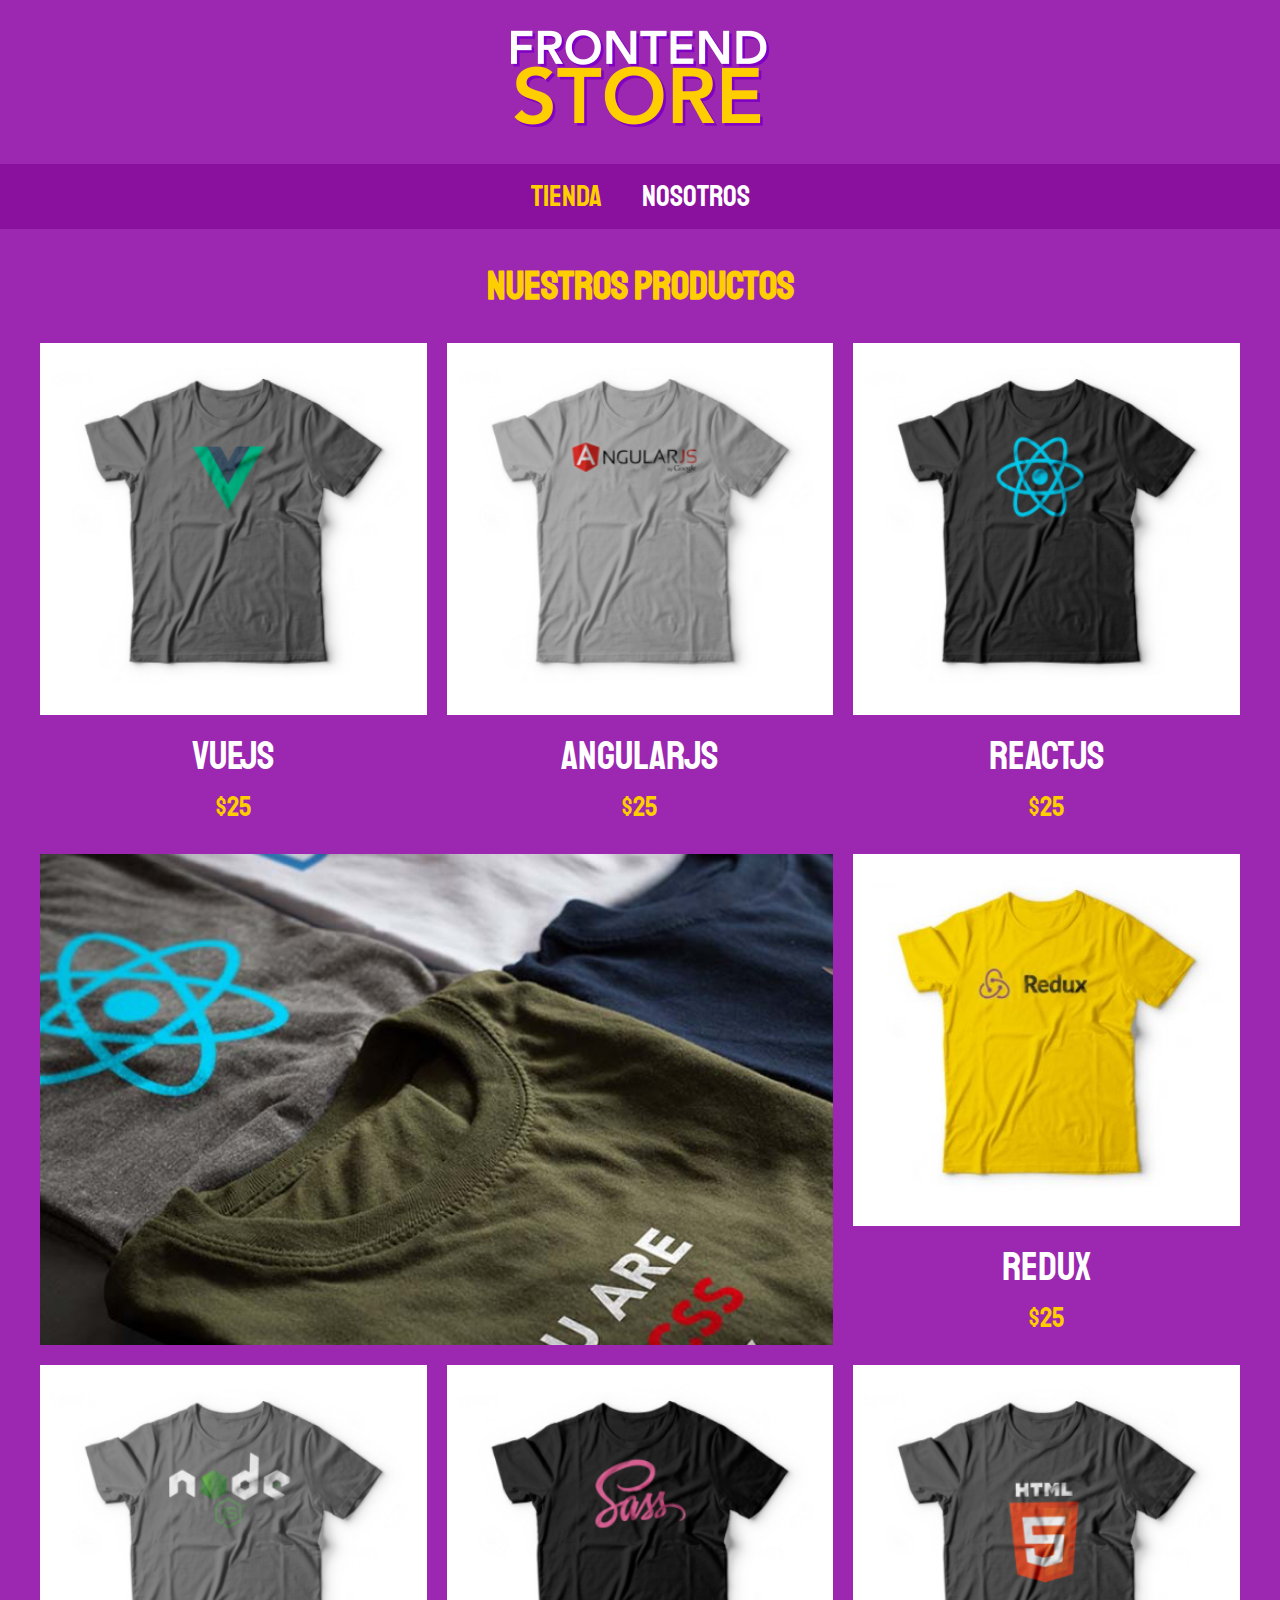
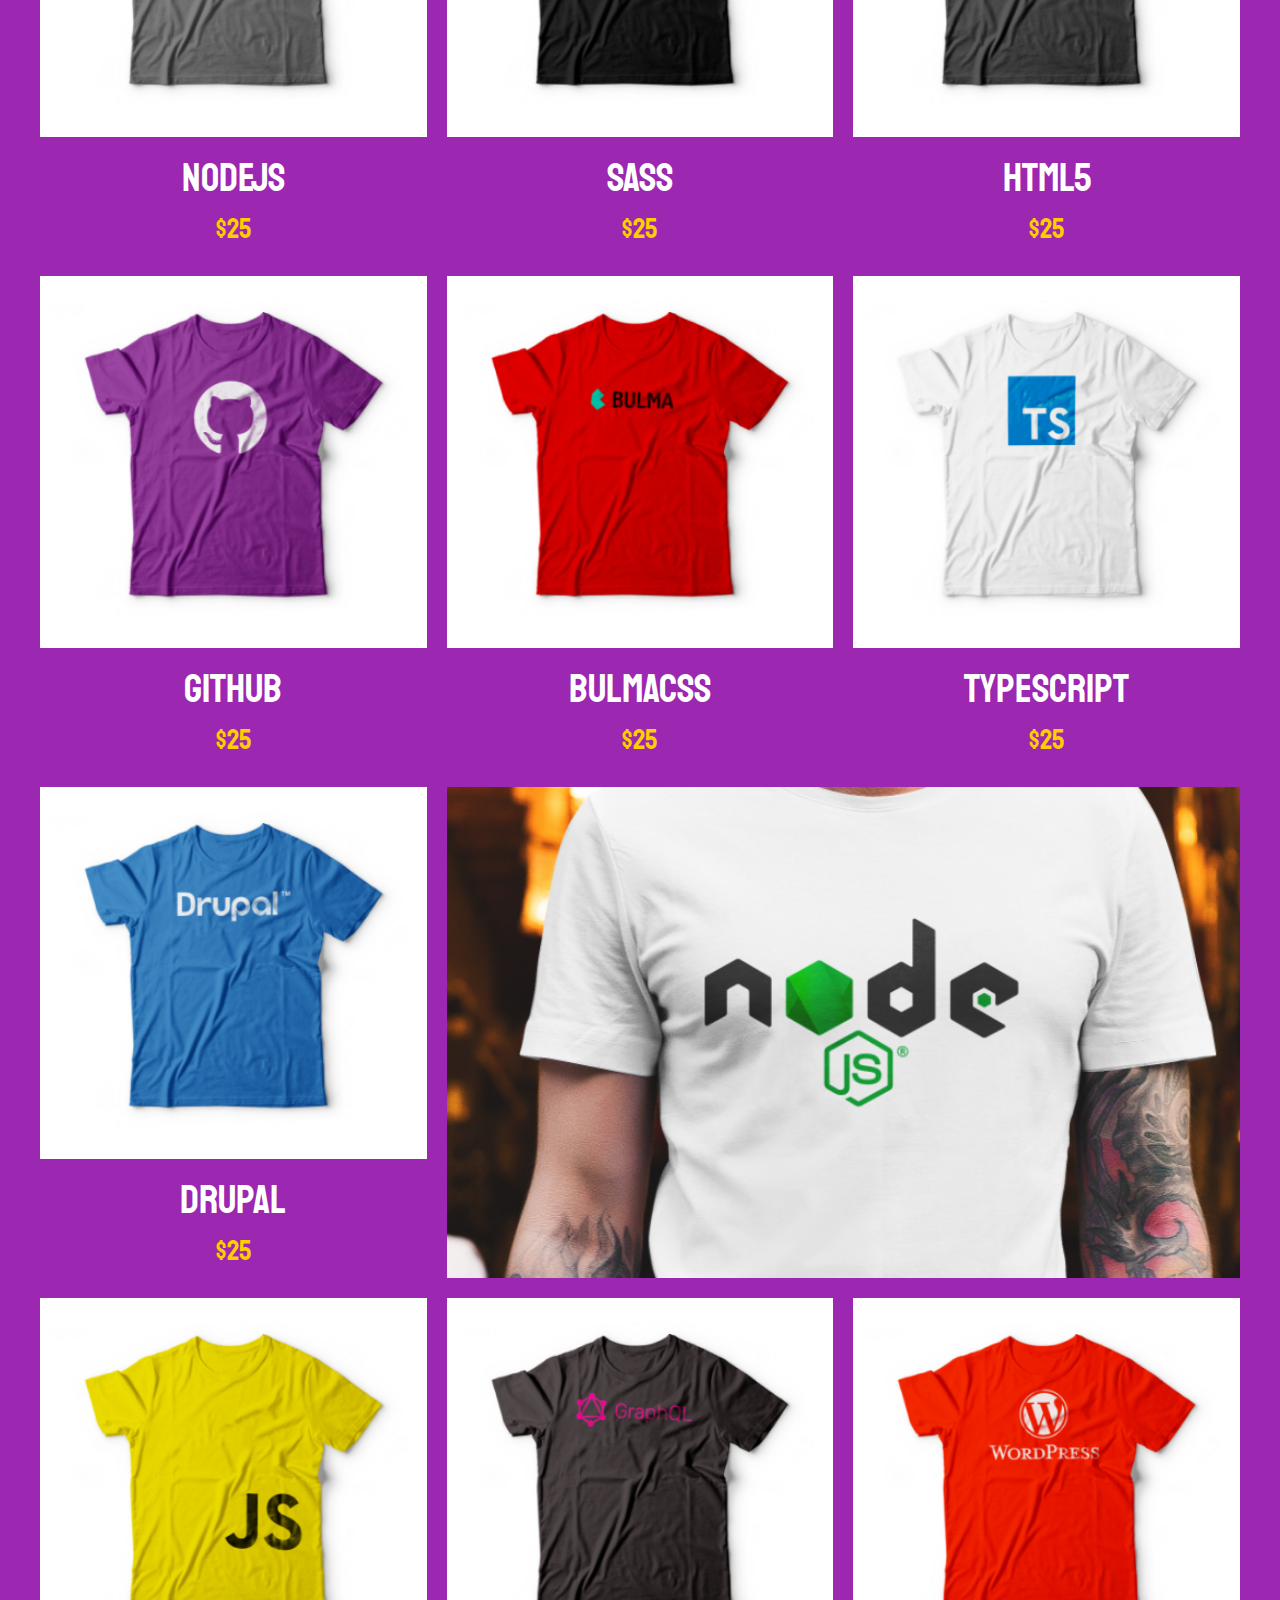
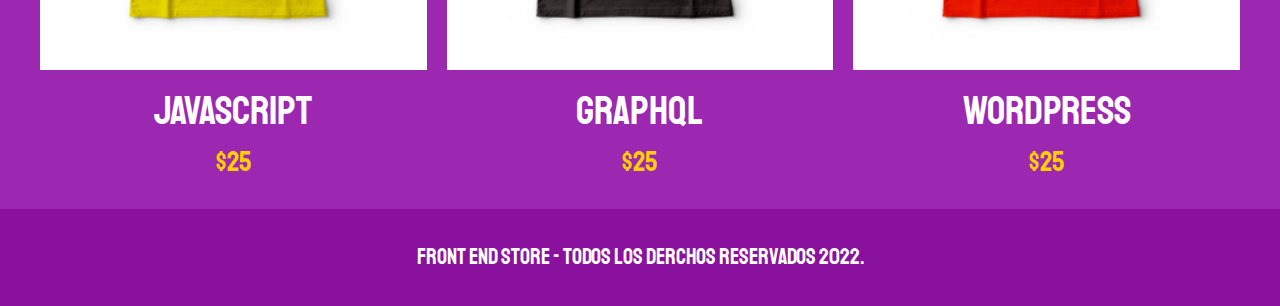
<file: index.html>
<!DOCTYPE html>
<html lang="en">
  <head>
    <meta charset="UTF-8" />
    <meta http-equiv="X-UA-Compatible" content="IE=edge" />
    <meta name="viewport" content="width=device-width, initial-scale=1.0" />
    <title>FrontEnd Store</title>
    <link
      href="https://fonts.googleapis.com/css2?family=Heebo:wght@400;700&family=Staatliches&display=swap"
      rel="stylesheet"
    />
    <link rel="stylesheet" href="css/normalize.css" />
    <link rel="stylesheet" href="css/style.css" />
  </head>
  <body>
    <header class="header">
      <a href="index.html">
        <img class="header__logo" src="img/logo.png" alt="Logotipo" />
      </a>
    </header>

    <nav class="navegacion">
      <a class="navegacion__enlace navegacion__enlace--activo" href="index.html"
        >Tienda</a
      >
      <a class="navegacion__enlace" href="nosotros.html">Nosotros</a>
    </nav>

    <main class="contenedor">
      <h1>Nuestros Productos</h1>

      <div class="grid">
        <div class="prodcuto">
          <a href="producto.html">
            <img class="producto__imagen" src="img/1.jpg" alt="imagen camisa" />
            <div class="producto__informacion">
              <p class="producto__nombre">VueJS</p>
              <p class="producto__precio">$25</p>
            </div>
          </a>
        </div>
        <!--.producto-->
        <div class="prodcuto">
          <a href="producto.html">
            <img class="producto__imagen" src="img/2.jpg" alt="imagen camisa" />
            <div class="producto__informacion">
              <p class="producto__nombre">AngularJS</p>
              <p class="producto__precio">$25</p>
            </div>
          </a>
        </div>
        <!--.producto-->
        <div class="prodcuto">
          <a href="producto.html">
            <img class="producto__imagen" src="img/3.jpg" alt="imagen camisa" />
            <div class="producto__informacion">
              <p class="producto__nombre">ReactJS</p>
              <p class="producto__precio">$25</p>
            </div>
          </a>
        </div>
        <!--.producto-->
        <div class="prodcuto">
          <a href="producto.html">
            <img class="producto__imagen" src="img/4.jpg" alt="imagen camisa" />
            <div class="producto__informacion">
              <p class="producto__nombre">Redux</p>
              <p class="producto__precio">$25</p>
            </div>
          </a>
        </div>
        <!--.producto-->
        <div class="prodcuto">
          <a href="producto.html">
            <img class="producto__imagen" src="img/5.jpg" alt="imagen camisa" />
            <div class="producto__informacion">
              <p class="producto__nombre">NodeJS</p>
              <p class="producto__precio">$25</p>
            </div>
          </a>
        </div>
        <!--.producto-->
        <div class="prodcuto">
          <a href="producto.html">
            <img class="producto__imagen" src="img/6.jpg" alt="imagen camisa" />
            <div class="producto__informacion">
              <p class="producto__nombre">SASS</p>
              <p class="producto__precio">$25</p>
            </div>
          </a>
        </div>
        <!--.producto-->
        <div class="prodcuto">
          <a href="producto.html">
            <img class="producto__imagen" src="img/7.jpg" alt="imagen camisa" />
            <div class="producto__informacion">
              <p class="producto__nombre">HTML5</p>
              <p class="producto__precio">$25</p>
            </div>
          </a>
        </div>
        <!--.producto-->
        <div class="prodcuto">
          <a href="producto.html">
            <img class="producto__imagen" src="img/8.jpg" alt="imagen camisa" />
            <div class="producto__informacion">
              <p class="producto__nombre">Github</p>
              <p class="producto__precio">$25</p>
            </div>
          </a>
        </div>
        <!--.producto-->
        <div class="prodcuto">
          <a href="producto.html">
            <img class="producto__imagen" src="img/9.jpg" alt="imagen camisa" />
            <div class="producto__informacion">
              <p class="producto__nombre">BulmaCSS</p>
              <p class="producto__precio">$25</p>
            </div>
          </a>
        </div>
        <!--.producto-->
        <div class="prodcuto">
          <a href="producto.html">
            <img
              class="producto__imagen"
              src="img/10.jpg"
              alt="imagen camisa"
            />
            <div class="producto__informacion">
              <p class="producto__nombre">TypeScript</p>
              <p class="producto__precio">$25</p>
            </div>
          </a>
        </div>
        <!--.producto-->
        <div class="prodcuto">
          <a href="producto.html">
            <img
              class="producto__imagen"
              src="img/11.jpg"
              alt="imagen camisa"
            />
            <div class="producto__informacion">
              <p class="producto__nombre">Drupal</p>
              <p class="producto__precio">$25</p>
            </div>
          </a>
        </div>
        <!--.producto-->
        <div class="prodcuto">
          <a href="producto.html">
            <img
              class="producto__imagen"
              src="img/12.jpg"
              alt="imagen camisa"
            />
            <div class="producto__informacion">
              <p class="producto__nombre">JavaScript</p>
              <p class="producto__precio">$25</p>
            </div>
          </a>
        </div>
        <!--.producto-->
        <div class="prodcuto">
          <a href="producto.html">
            <img
              class="producto__imagen"
              src="img/13.jpg"
              alt="imagen camisa"
            />
            <div class="producto__informacion">
              <p class="producto__nombre">GraphQL</p>
              <p class="producto__precio">$25</p>
            </div>
          </a>
        </div>
        <!--.producto-->
        <div class="prodcuto">
          <a href="producto.html">
            <img
              class="producto__imagen"
              src="img/14.jpg"
              alt="imagen camisa"
            />
            <div class="producto__informacion">
              <p class="producto__nombre">WordPress</p>
              <p class="producto__precio">$25</p>
            </div>
          </a>
        </div>
        <!--.producto-->

        <div class="grafico grafico--camisas"></div>
        <div class="grafico grafico--node"></div>
      </div>
    </main>

    <footer class="footer">
      <p class="footer__texto">
        Front End Store - Todos los derchos Reservados 2022.
      </p>
    </footer>
  </body>
</html>
</file>
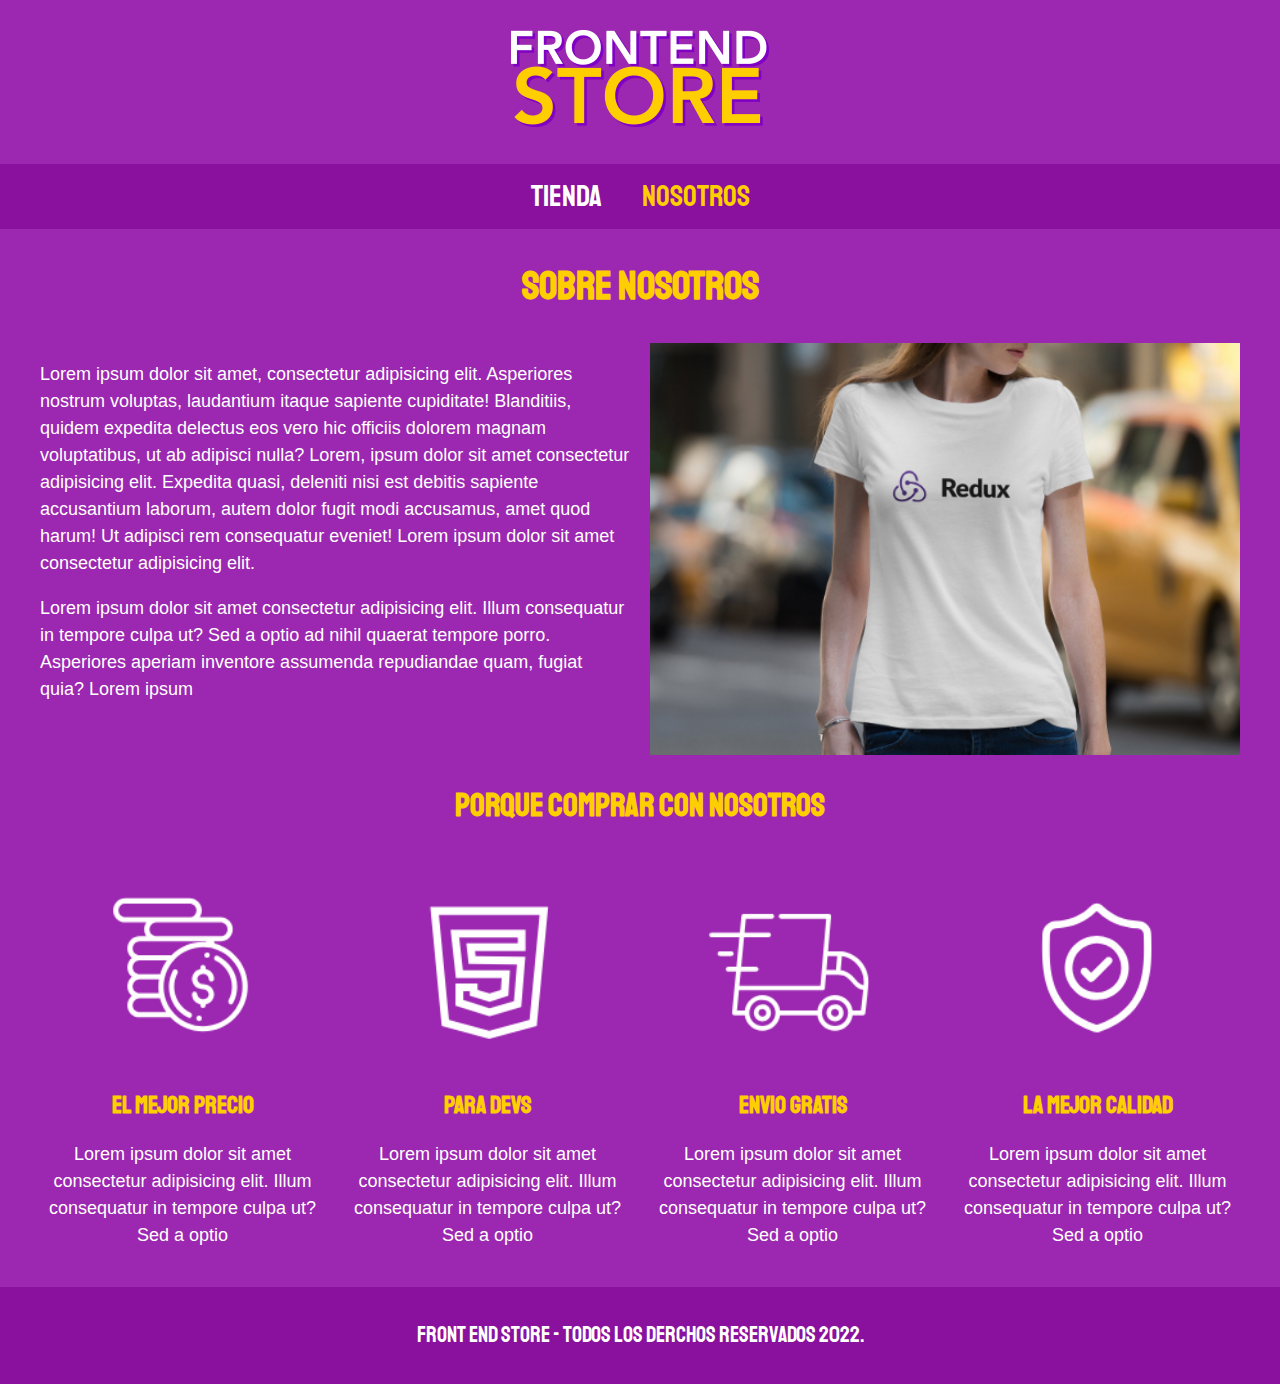
<file: nosotros.html>
<!DOCTYPE html>
<html lang="en">
<head>
    <meta charset="UTF-8">
    <meta http-equiv="X-UA-Compatible" content="IE=edge">
    <meta name="viewport" content="width=device-width, initial-scale=1.0">
    <title>FrontEnd Store</title>
    <link href="https://fonts.googleapis.com/css2?family=Heebo:wght@400;700&family=Staatliches&display=swap" rel="stylesheet">
    <link rel="stylesheet" href="css/normalize.css">
    <link rel="stylesheet" href="css/style.css">
</head>
<body>
    <header class="header">
        <a href="index.html">
            <img class="header__logo" src="img/logo.png" alt="Logotipo">
        </a>
    </header>

    <nav class="navegacion">
        <a class="navegacion__enlace" href="index.html">Tienda</a>
        <a class="navegacion__enlace navegacion__enlace--activo" href="#">Nosotros</a>
    </nav>

    <main class="contenedor">
        <h1>sobre nosotros</h1>
        <div class="nosotros">
            <div class="nosotros__contenido"> 
                <p>Lorem ipsum dolor sit amet, consectetur 
                    adipisicing elit. Asperiores nostrum voluptas, laudantium itaque 
                    sapiente cupiditate! Blanditiis, quidem expedita delectus eos 
                    vero hic officiis dolorem magnam voluptatibus, ut ab adipisci 
                    nulla? Lorem, ipsum dolor sit amet consectetur adipisicing elit. 
                    Expedita quasi, deleniti nisi est debitis sapiente accusantium 
                    laborum, autem dolor fugit modi accusamus, amet quod harum! Ut 
                    adipisci rem consequatur eveniet! Lorem ipsum dolor sit amet 
                    consectetur adipisicing elit.
                </p>  
                <p>Lorem ipsum dolor sit amet consectetur adipisicing elit.
                    Illum consequatur in tempore culpa ut? Sed a optio ad 
                    nihil quaerat tempore porro. Asperiores aperiam inventore 
                    assumenda repudiandae quam, fugiat quia? Lorem ipsum
                </p>
            </div>
            <img class="nosotros__imagen" src="img/nosotros.jpg" alt="camisa redux">
        </div>
    </main>

    <section class="contenedor comprar">
        <h2 class="comprar__titulo">Porque Comprar con Nosotros</h2>

        <div class="bloques">
            <div class="bloque">
                <img class="bloque__imagen" src="img/icono_1.png" alt="porque comprar">
                <h3 class="bloque__titulo">El Mejor Precio</h3>
                <p>Lorem ipsum dolor sit amet consectetur adipisicing elit.
                    Illum consequatur in tempore culpa ut? Sed a optio</p>
            </div> <!--bloque-->

            <div class="bloque">
                <img class="bloque__imagen" src="img/icono_2.png" alt="porque comprar">
                <h3 class="bloque__titulo">Para Devs</h3>
                <p>Lorem ipsum dolor sit amet consectetur adipisicing elit.
                    Illum consequatur in tempore culpa ut? Sed a optio</p>
            </div> <!--bloque-->

            <div class="bloque">
                <img class="bloque__imagen" src="img/icono_3.png" alt="porque comprar">
                <h3 class="bloque__titulo">Envio Gratis</h3>
                <p>Lorem ipsum dolor sit amet consectetur adipisicing elit.
                    Illum consequatur in tempore culpa ut? Sed a optio</p>
            </div> <!--bloque-->

            <div class="bloque">
                <img class="bloque__imagen" src="img/icono_4.png" alt="porque comprar">
                <h3 class="bloque__titulo">La mejor Calidad</h3>
                <p>Lorem ipsum dolor sit amet consectetur adipisicing elit.
                    Illum consequatur in tempore culpa ut? Sed a optio</p>
            </div> <!--bloque-->
        </div><!--bloques-->
    </section>

    <footer class="footer">
        <p class="footer__texto">Front End Store - Todos los derchos Reservados 2022. </p>
    </footer>
</body>
</html>
</file>
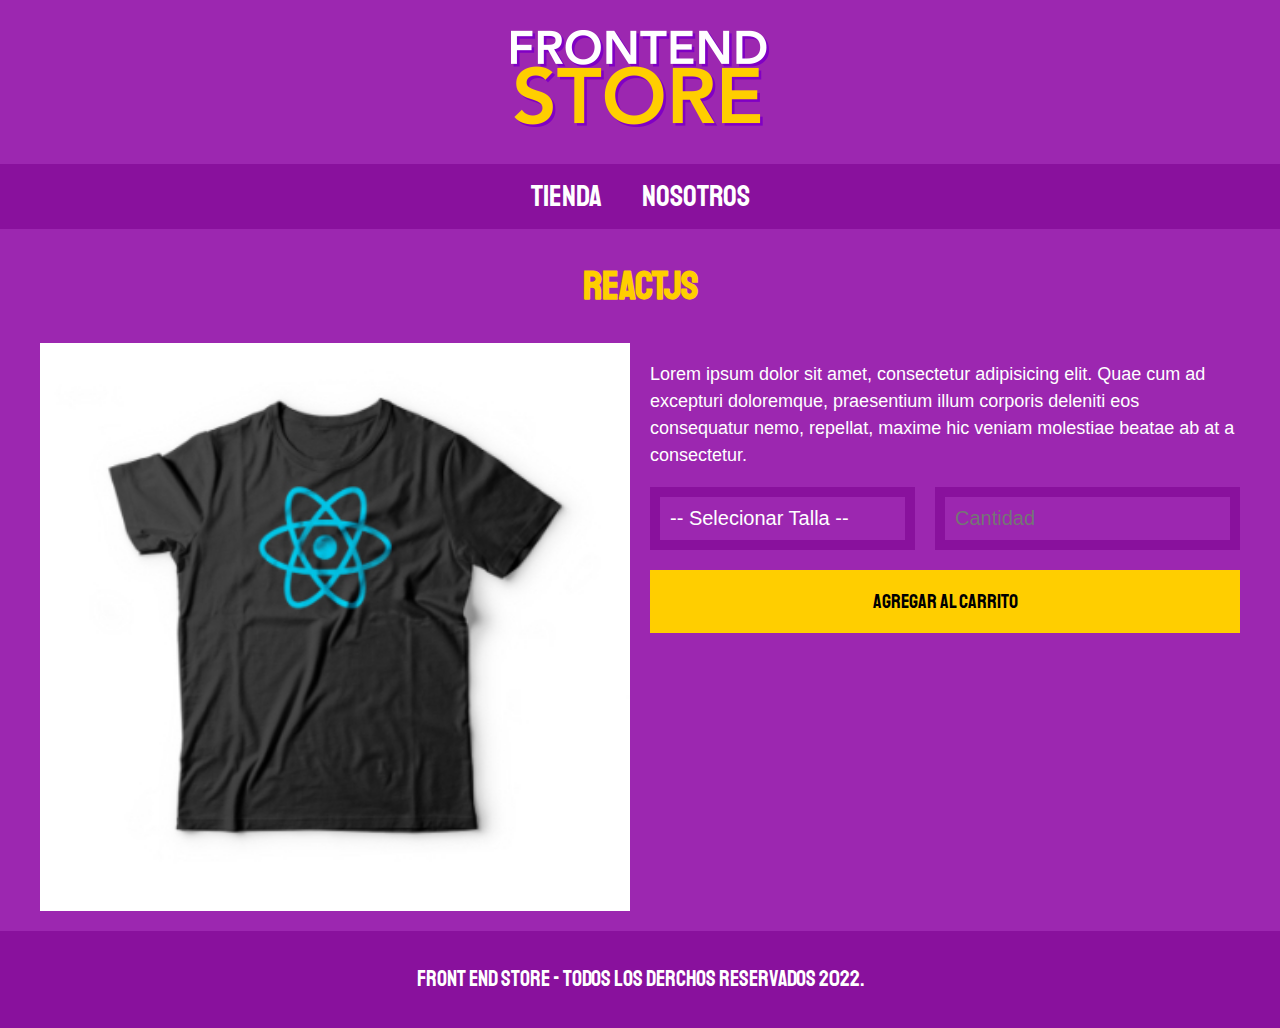
<file: producto.html>
<!DOCTYPE html>
<html lang="en">
  <head>
    <meta charset="UTF-8" />
    <meta http-equiv="X-UA-Compatible" content="IE=edge" />
    <meta name="viewport" content="width=device-width, initial-scale=1.0" />
    <title>FrontEnd Store</title>
    <link
      href="https://fonts.googleapis.com/css2?family=Heebo:wght@400;700&family=Staatliches&display=swap"
      rel="stylesheet"
    />
    <link rel="stylesheet" href="css/normalize.css" />
    <link rel="stylesheet" href="css/style.css" />
  </head>
  <body>
    <header class="header">
      <a href="index.html">
        <img class="header__logo" src="img/logo.png" alt="Logotipo" />
      </a>
    </header>

    <nav class="navegacion">
      <a class="navegacion__enlace" href="index.html">Tienda</a>
      <a class="navegacion__enlace" href="nosotros.html">Nosotros</a>
    </nav>

    <main class="contenedor">
      <h1>ReactJS</h1>

      <div class="camisa">
        <img class="camisa__imagen" src="img/3.jpg" alt="imagen del producto" />

        <div class="camisa__contenido">
          <p>
            Lorem ipsum dolor sit amet, consectetur adipisicing elit. Quae cum
            ad excepturi doloremque, praesentium illum corporis deleniti eos
            consequatur nemo, repellat, maxime hic veniam molestiae beatae ab at
            a consectetur.
          </p>

          <form class="formulario">
            <select class="formulario__campo">
              <option disabled selected>-- Selecionar Talla --</option>
              <option value="chica">Chica</option>
              <option value="mediana">Mediana</option>
              <option value="grande">Grande</option>
            </select>
            <input class="formulario__campo" type="number" placeholder="Cantidad" min="1" />
            <input class="formulario__submit" type="submit" value="Agregar al Carrito" />
          </form>
        </div>
      </div>
    </main>

    <footer class="footer">
      <p class="footer__texto">
        Front End Store - Todos los derchos Reservados 2022.
      </p>
    </footer>
  </body>
</html>
</file>
<file: css/style.css>
:root {
  --primario: #9c27b0;
  --primarioOscuro: #89119d;
  --secundario: #ffce00;
  --secundarioOscuro: #eebd00;
  --blanco: #fff;
  --negro: #000;

  --fuentePrincipal: "Staatliches", cursive;
}

html {
  box-sizing: border-box;
  font-size: 62.5%;
}

*,
*:before,
*:after {
  box-sizing: inherit;
}

/* Globales */
body {
  background-color: var(--primario);
  font-size: 1.6rem;
  line-height: 1.5;
}

p {
  font-size: 1.8rem;
  font-family: Arial, Helvetica, sans-serif;
  color: var(--blanco);
}

a {
  text-decoration: none;
}

img {
  width: 100%;
}

.contenedor {
  max-width: 120rem;
  margin: 0 auto;
}

h1,
h2,
h3 {
  text-align: center;
  color: var(--secundario);
  font-family: var(--fuentePrincipal);
}

h1 {
  font-size: 4rem;
}

h2 {
  font-size: 3.2rem;
}

h3 {
  font-size: 2.4rem;
}

/* Header */
.header {
  display: flex;
  justify-content: center;
}

.header__logo {
  margin: 3rem 0;
}
/* Footer */
.footer {
  background-color: var(--primarioOscuro);
  padding: 1rem;
  margin-top: 2rem;
}

.footer__texto {
  text-align: center;
  font-family: var(--fuentePrincipal);
  font-size: 2.2rem;
}

/* Navegacion */
.navegacion {
  background-color: var(--primarioOscuro);
  padding: 1rem 0;
  display: flex;
  justify-content: center;
  gap: 2rem; /*separacion forma nueva*/
}

.navegacion__enlace {
  font-family: var(--fuentePrincipal);
  color: var(--blanco);
  font-size: 3rem;
  margin-right: 2rem;
}

.navegacion__enlace:last-of-type {
  margin-right: 0;
}

.navegacion__enlace--activo,
.navegacion__enlace:hover {
  color: var(--secundario);
}

/* Grid */
.grid {
  display: grid;
  grid-template-columns: repeat(2, 1fr);
  gap: 2rem;
}

@media (min-width: 768px) {
  .grid {
    grid-template-columns: repeat(3, 1fr);
  }
}

/* Productos */
.producto {
  background-color: var(--primarioOscuro);
  padding: 1rem;
}

.producto__imagen {
  width: 100%;
}

.producto__nombre {
  font-size: 4rem;
}

.producto__precio {
  font-size: 2.8rem;
  color: var(--secundario);
}

.producto__nombre,
.producto__precio {
  font-family: var(--fuentePrincipal);
  margin: 1rem;
  text-align: center;
  line-height: 1.2;
}

/* Graficos */
.grafico {
  min-height: 30rem;
  background-repeat: no-repeat;
  background-size: cover;
  grid-column: 1 / 3;
}

.grafico--camisas {
  grid-row: 2 / 3;
  background-image: url(../img/grafico1.jpg);
}

.grafico--node {
  background-image: url(../img/grafico2.jpg);
  grid-row: 8 / 9;
}

@media (min-width: 768px) {
  .grafico--node {
    grid-row: 5 / 6;
    grid-column: 2 / 4;
  }
}

/* nosotros */
.nosotros {
  display: grid;
  grid-template-rows: repeat(2, auto);
}

@media (min-width: 768px) {
  .nosotros {
    display: grid;
    grid-template-columns: repeat(2, 1fr);
    column-gap: 2rem;
  }
}

.nosotros__imagen {
  grid-row: 1 / 2;
}

@media (min-width: 768px) {
  .nosotros__imagen {
    grid-column: 2 / 3;
  }
}

/* bloques */
.bloques {
  display: grid;
  grid-template-columns: repeat(2, 1fr);
  gap: 2rem;
}

@media (min-width: 768px) {
  .bloques {
    grid-template-columns: repeat(4, 1fr);
  }
}

.bloque {
  text-align: center;
}

.bloque__titulo {
  margin: 0;
}

/* pagina del producto */
@media (min-width: 768px) {
  .camisa {
    display: grid;
    grid-template-columns: repeat(2, 1fr);
    column-gap: 2rem;
  }
}

.formulario {
  display: grid;
  grid-template-columns: repeat(2, 1fr);
  gap: 2rem;
}

.formulario__campo {
  border: 1rem solid var(--primarioOscuro);
  background-color: transparent;
  color: var(--blanco);
  font-size: 2rem;
  font-family: Arial, Helvetica, sans-serif;
  padding: 1rem;
  appearance: none;
}

.formulario__submit {
  background-color: var(--secundario);
  border: none;
  font-size: 2rem;
  font-family: var(--fuentePrincipal);
  padding: 2rem;
  transition: background-color 0.3s;
  grid-column: 1 / 3;
}

.formulario__submit:hover {
  cursor: pointer;
  background-color: var(--secundarioOscuro);
}
</file>
